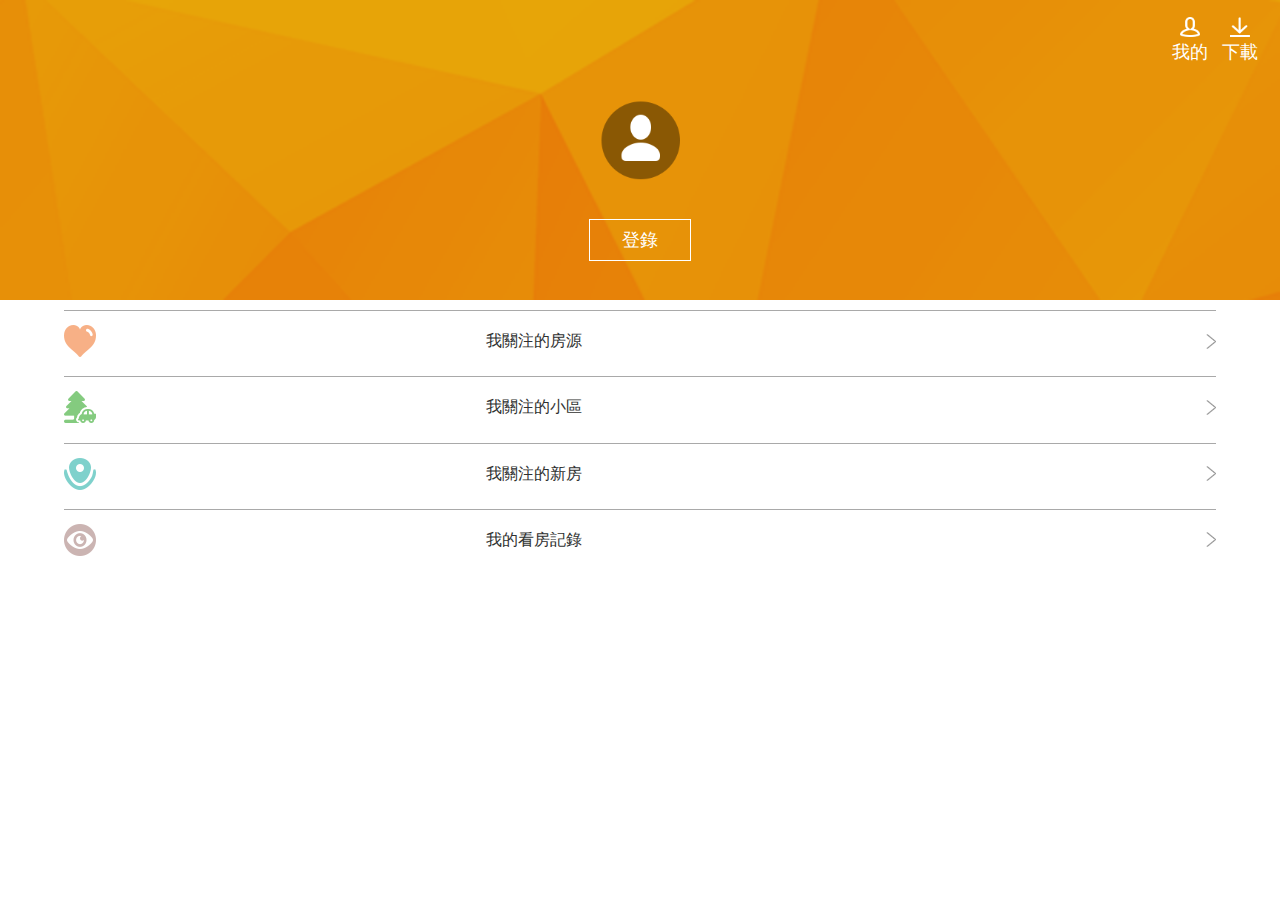
<file: my.html>
<!DOCTYPE html>
<html>

<head>
	<meta charset="UTF-8">
	<meta name="viewport" content="width=device-width, initial-scale=1.0, maximum-scale=1.0, user-scalable=0">
	<meta http-equiv="X-UA-Compatible" content="ie=edge">
	<title>我的</title>
	<style type="text/css">
		*{
			margin: 0;
			padding: 0;
		}
		a{
			text-decoration: none;
		}
		ul{
			list-style: none;
		}
		html{
			font-size: 100px;
		}
		.my-top{
			width: 100%;
			height: 3rem;
			background: url(./image/my/bg1.png) no-repeat 0 0;
			background-size: cover;
			display: flex;
			justify-content: center;
			align-items: flex-end;
			position: relative;
		}
		.back{
			width: 1rem;
			height: .5rem;
			position: absolute;
			right: .15rem;
			top: .15rem;
			display: flex;
			justify-content: space-around;
		}
		.back span{
			display: inline-block;
			width: 50%;
			height: 100%;
			display: flex;
			flex-direction: column;
			justify-content: space-around;
			align-items: center;
			font-size: .18rem;
			color: white;
		}
		.back span img{
			width: .2rem;
			height: .2rem;
		}
		.profile{
			width: 1rem;
			height: 2rem;
			display: flex;
			flex-direction: column;
			justify-content: space-around;
			align-items: center;
			font-size: .18rem;
			color: #FFFFFF;
			margin-bottom: .2rem;
		}
		.profile img{
			width: .8rem;
			height: .8rem;
		}
		.profile p{
			width: 100%;
			height: .4rem;
			text-align: center;
			line-height: .4rem;
			border: 1px solid #FFFFFF;
		}
		.choice{
			width: 100%;
			height: 2.6rem;
			margin-top: .1rem;
			background-color: #FFFFFF;
		}
		ul{
			width: 100%;
			height: 100%;
			font-size: .16rem;
			color: #2F3130;
			display: flex;
			flex-direction: column;
			justify-content: space-between;
		}
		li{
			width: 90%;
			height: .6rem;
			line-height: .6rem;
			display: flex;
			justify-content: space-between;
			margin: 0 auto;
			border-top: 1px solid #A9A9A9;
		}
		.co-left{
			width: 45%;
			height: .6rem;
			display: flex;
			justify-content: space-between;
			align-items: center;
		}
		.co-right{
			display: flex;
			align-items: center;
		}
		.co-right img{
			width: .1rem;
			height: .15rem;
		}
	</style>
</head>
<body>
	<div class="my-top">
		<div class="profile">
			<img src="image/my/urse2.png" >
			<p><a href="login.html" style="color: white;">登錄</a></p>
		</div>
		<div class="back">
			<span>
				<img src="image/my/urse.png" >
				<a href="my.html" style="color: white;"><p>我的</p></a>
			</span>
			<span>
				<img src="image/my/down.png" >
				<p>下載</p>
			</span>
		</div>
	</div>
	<div class="choice">
		<a href="#" style="color: #000000;">
			<ul>
				<li>
					<div class="co-left">
						<img src="image/my/icon1.png" >
						<span>我關注的房源</span>
					</div>
					<div class="co-right">
						<img src="image/my/right.png" >
					</div>
				</li>
				<li>
					<div class="co-left">
						<img src="image/my/icon2.png" >
						<span>我關注的小區</span>
					</div>
					<div class="co-right">
						<img src="image/my/right.png" >
					</div>
				</li>
				<li>
					<div class="co-left">
						<img src="image/my/icon3.png" >
						<span>我關注的新房</span>
					</div>
					<div class="co-right">
						<img src="image/my/right.png" >
					</div>
				</li>
				<li>
					<div class="co-left">
						<img src="image/my/icon4.png" >
						<span>我的看房記錄</span>
					</div>
					<div class="co-right">
						<img src="image/my/right.png" >
					</div>
				</li>
			</ul>
		</a>
		
	</div>

</body>
<script>
	    function setRem() {
	        var ui_w = 375;
	        // 获取屏幕的宽度
	        var clientWidth = document.documentElement.clientWidth || document.body.clientWidth;
	        console.log(ui_w,clientWidth);
	
	        // 通过js动态改变html根节点字体大小
	        var html_ = document.getElementsByTagName('html')[0];
	        html_.style.fontSize = (clientWidth/ui_w)*100 +'px';
	    }
	    // window.onresize 浏览器被重置大小执行事件
	    window.onresize = setRem;
	
	
	</script>
</html>
</file>
